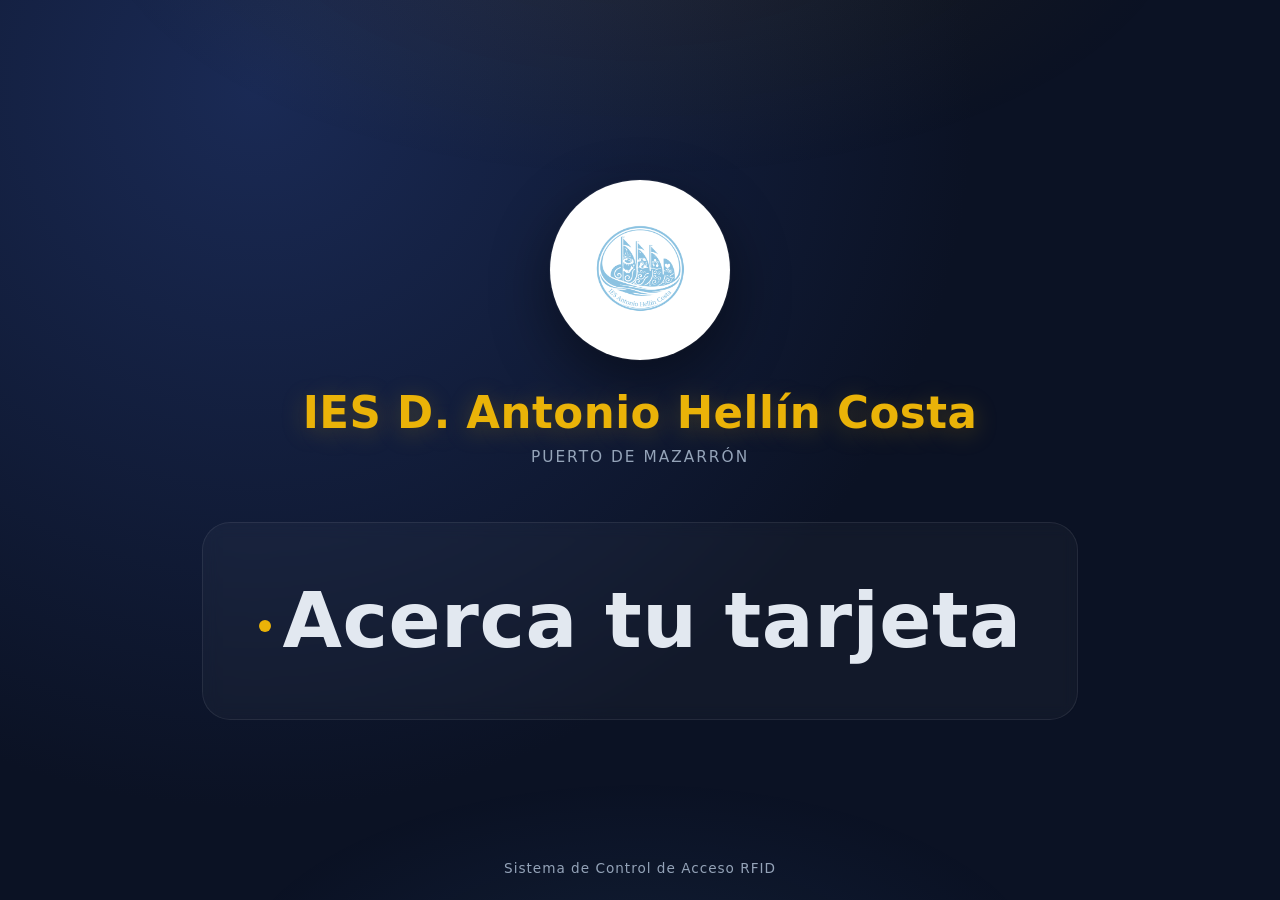
<file: templates/display.html>
<!DOCTYPE html>
<html lang="es">
<head>
    <meta charset="UTF-8">
    <meta name="viewport" content="width=device-width, initial-scale=1.0">
    <title>Pantalla de Bienvenida — IES D. Antonio Hellín Costa</title>
    <link rel="icon" href="/static/img/logo.png" type="image/png">
    <style>
        :root {
            --bg-1: #0b1224;
            --bg-2: #111c3a;
            --gold: #eab308;
            --green: #22c55e;
            --blue: #60a5fa;
            --text: #e2e8f0;
            --muted: #94a3b8;
        }

        * { box-sizing: border-box; margin: 0; padding: 0; }

        html, body {
            height: 100%;
            width: 100%;
            overflow: hidden;
            font-family: 'Segoe UI', system-ui, -apple-system, sans-serif;
            background: radial-gradient(circle at 20% 10%, #1a2a55 0%, var(--bg-1) 55%) ,
                        radial-gradient(circle at 90% 90%, #1f1a44 0%, var(--bg-2) 60%);
            color: var(--text);
        }

        /* Sutil patrón de luz en el fondo */
        body::before {
            content: "";
            position: fixed;
            inset: 0;
            background:
                radial-gradient(800px 400px at 50% -100px, rgba(234, 179, 8, 0.08), transparent 70%),
                radial-gradient(600px 300px at 50% 110%, rgba(96, 165, 250, 0.08), transparent 70%);
            pointer-events: none;
            z-index: 0;
        }

        .stage {
            position: relative;
            z-index: 1;
            height: 100vh;
            width: 100vw;
            display: flex;
            flex-direction: column;
            align-items: center;
            justify-content: center;
            text-align: center;
            padding: 40px 20px;
        }

        .logo {
            width: 180px;
            height: 180px;
            border-radius: 50%;
            background: white;
            padding: 16px;
            box-shadow: 0 20px 60px rgba(0, 0, 0, 0.45),
                        0 0 0 1px rgba(255, 255, 255, 0.06);
            display: flex;
            align-items: center;
            justify-content: center;
            margin-bottom: 28px;
            animation: float 6s ease-in-out infinite;
        }

        .logo img {
            width: 100%;
            height: 100%;
            object-fit: contain;
        }

        @keyframes float {
            0%, 100% { transform: translateY(0); }
            50%      { transform: translateY(-10px); }
        }

        h1.center-name {
            font-size: clamp(1.8rem, 3.4vw, 3rem);
            font-weight: 700;
            letter-spacing: 0.5px;
            color: var(--gold);
            text-shadow: 0 4px 24px rgba(234, 179, 8, 0.25);
            margin-bottom: 10px;
        }

        .subtitle {
            font-size: clamp(0.9rem, 1.2vw, 1.1rem);
            color: var(--muted);
            letter-spacing: 2px;
            text-transform: uppercase;
            margin-bottom: 56px;
        }

        .message-card {
            min-height: clamp(180px, 22vh, 280px);
            min-width: clamp(320px, 60vw, 900px);
            padding: 36px 56px;
            background: rgba(255, 255, 255, 0.03);
            border: 1px solid rgba(255, 255, 255, 0.08);
            border-radius: 28px;
            backdrop-filter: blur(8px);
            display: flex;
            flex-direction: column;
            align-items: center;
            justify-content: center;
            transition: transform 0.4s ease, border-color 0.4s ease, box-shadow 0.4s ease;
        }

        .message-card.entrada {
            border-color: rgba(34, 197, 94, 0.45);
            box-shadow: 0 0 60px rgba(34, 197, 94, 0.15);
        }

        .message-card.salida {
            border-color: rgba(96, 165, 250, 0.45);
            box-shadow: 0 0 60px rgba(96, 165, 250, 0.15);
        }

        #welcomeMessage {
            font-size: clamp(2.4rem, 6vw, 5.2rem);
            font-weight: 800;
            line-height: 1.1;
            letter-spacing: 0.5px;
            color: var(--text);
            transition: color 0.4s ease;
        }

        #welcomeMessage.entrada { color: var(--green); }
        #welcomeMessage.salida  { color: var(--blue); }

        .name {
            display: block;
            margin-top: 16px;
            font-size: clamp(1.4rem, 2.6vw, 2.4rem);
            font-weight: 500;
            color: var(--text);
            letter-spacing: 0.3px;
        }

        .pulse-dot {
            display: inline-block;
            width: 12px;
            height: 12px;
            border-radius: 50%;
            background: var(--gold);
            margin-right: 12px;
            box-shadow: 0 0 0 0 rgba(234, 179, 8, 0.6);
            animation: pulse 2s infinite;
            vertical-align: middle;
        }

        @keyframes pulse {
            0%   { box-shadow: 0 0 0 0 rgba(234, 179, 8, 0.6); }
            70%  { box-shadow: 0 0 0 18px rgba(234, 179, 8, 0); }
            100% { box-shadow: 0 0 0 0 rgba(234, 179, 8, 0); }
        }

        .footer {
            position: absolute;
            bottom: 24px;
            left: 0;
            right: 0;
            text-align: center;
            font-size: 0.85rem;
            color: var(--muted);
            letter-spacing: 1px;
        }

        /* Animación de aparición de mensaje */
        @keyframes flashIn {
            0%   { transform: scale(0.92); opacity: 0; }
            60%  { transform: scale(1.04); opacity: 1; }
            100% { transform: scale(1); }
        }
        .flash { animation: flashIn 0.55s cubic-bezier(0.2, 0.9, 0.3, 1.2) both; }
    </style>
</head>
<body>
    <div class="stage">
        <div class="logo">
            <img src="/static/img/logo.png" alt="Logo IES">
        </div>

        <h1 class="center-name">IES D. Antonio Hellín Costa</h1>
        <p class="subtitle">Puerto de Mazarrón</p>

        <div class="message-card" id="messageCard">
            <div id="welcomeMessage">
                <span class="pulse-dot"></span>Acerca tu tarjeta
            </div>
        </div>

        <div class="footer">Sistema de Control de Acceso RFID</div>
    </div>

    <script>
        const ws = new WebSocket(`${location.protocol === 'https:' ? 'wss' : 'ws'}://${window.location.host}/ws`);
        const card = document.getElementById('messageCard');
        const msgEl = document.getElementById('welcomeMessage');
        let timeoutId = null;

        const IDLE_HTML = '<span class="pulse-dot"></span>Acerca tu tarjeta';

        function resetIdle() {
            card.classList.remove('entrada', 'salida');
            msgEl.classList.remove('entrada', 'salida', 'flash');
            msgEl.innerHTML = IDLE_HTML;
        }

        ws.onopen  = () => console.log("✅ Display conectado");
        ws.onerror = (e) => console.error("WS Error", e);
        ws.onclose = () => {
            // Reintento simple si se cae la conexión
            setTimeout(() => location.reload(), 3000);
        };

        ws.onmessage = (event) => {
            try {
                const msg = JSON.parse(event.data);
                if (msg.tipo !== "nuevo_acceso" || !msg.datos) return;

                const data = msg.datos;
                const isEntrada = data.evento === "ENTRADA";
                const titulo = isEntrada ? "¡BIENVENIDO!" : "¡HASTA PRONTO!";
                const klass = isEntrada ? "entrada" : "salida";

                if (timeoutId) clearTimeout(timeoutId);

                card.classList.remove('entrada', 'salida');
                msgEl.classList.remove('entrada', 'salida', 'flash');
                // forzar reflow para reiniciar la animación
                void msgEl.offsetWidth;

                card.classList.add(klass);
                msgEl.classList.add(klass, 'flash');
                msgEl.innerHTML = `${titulo}<span class="name">${data.nombre || 'Alumno'}</span>`;

                timeoutId = setTimeout(resetIdle, 8000);
            } catch (e) {
                console.error("Error procesando mensaje:", e);
            }
        };
    </script>
</body>
</html>
</file>
